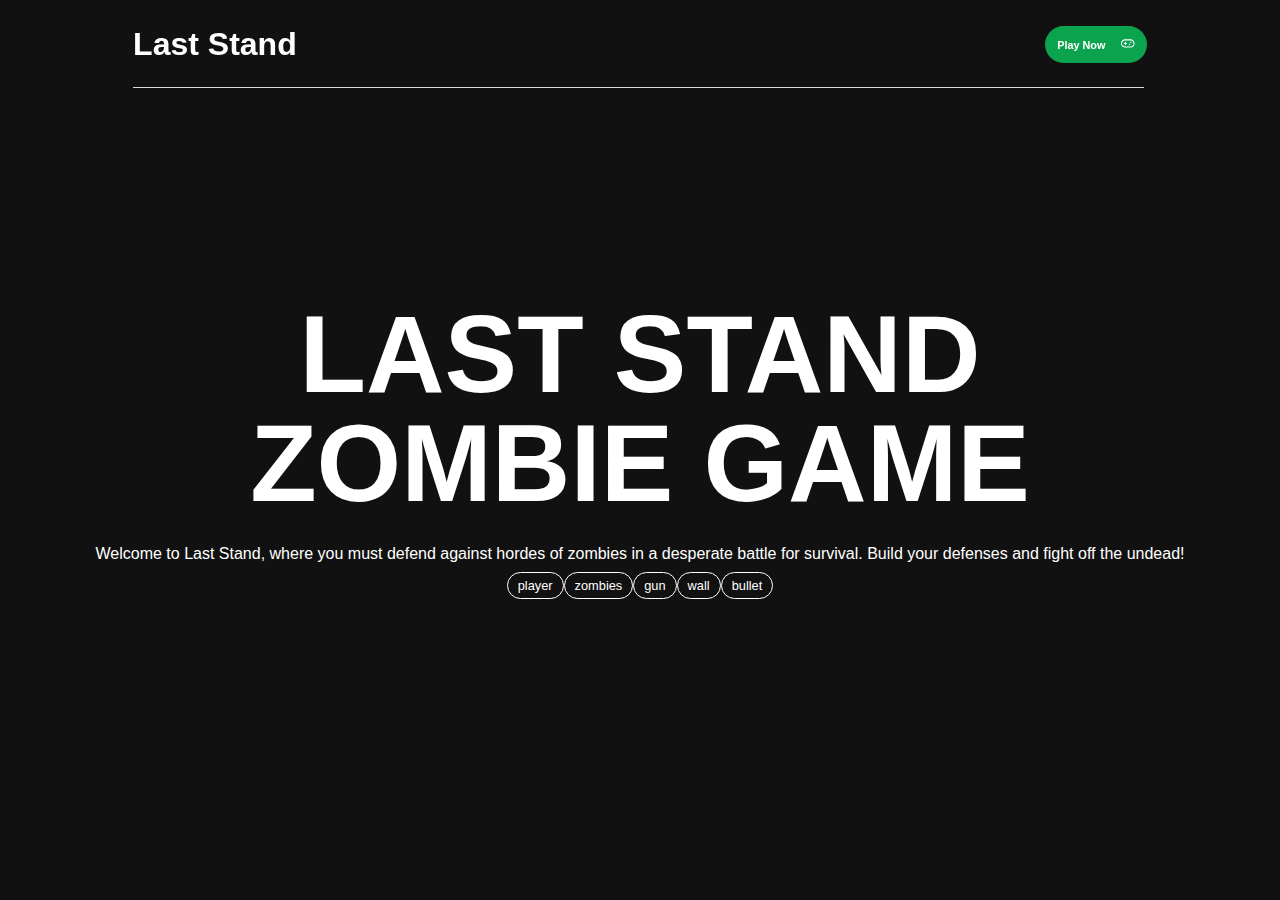
<file: index.html>
<!doctype html>
<html lang="en">
   <head>
      <title>Last Stand</title>
      <meta charset="UTF-8" />
      <meta name="viewport" content="width=device-width, initial-scale=1.0" />
      <meta name="description" content="Defend yourself against a relentless zombie apocalypse in Last Stand. Set up your base and survive as long as you can!" />
      <meta name="keywords" content="Last Stand, game, zombie apocalypse, survival, HTML5 game, JavaScript game" />
      <meta name="author" content="Mukul Anand" />
      <meta property="og:title" content="Last Stand" />
      <meta property="og:description" content="Defend yourself against a relentless zombie apocalypse in Last Stand. Set up your base and survive as long as you can!" />
      <meta property="og:image" content="/assets/favicon.ico" />
      <meta property="og:url" content="https://last-stand.vercel.app" />
      <meta name="theme-color" content="#4d0944" />
      <link rel="shortcut icon" href="/assets/favicon.ico" type="image/x-icon" />
      <link rel="icon" href="/assets/favicon.ico" type="image/x-icon" />
      <link rel="stylesheet" href="styles.css" />
   </head>
   <body>
      <nav>
         <h1>Last Stand</h1>

         <button>
            <a href="/play/index.html">
               Play Now
               <svg xmlns="http://www.w3.org/2000/svg" viewBox="0 0 640 512" fill="#FFFFFF">
                  <path
                     d="M192 112c-79.5 0-144 64.5-144 144s64.5 144 144 144H448c79.5 0 144-64.5 144-144s-64.5-144-144-144H192zM0 256C0 150 86 64 192 64H448c106 0 192 86 192 192s-86 192-192 192H192C86 448 0 362 0 256zm232-56v32h32c13.3 0 24 10.7 24 24s-10.7 24-24 24H232v32c0 13.3-10.7 24-24 24s-24-10.7-24-24V280H152c-13.3 0-24-10.7-24-24s10.7-24 24-24h32V200c0-13.3 10.7-24 24-24s24 10.7 24 24zm168 72a32 32 0 1 1 0 64 32 32 0 1 1 0-64zm32-64a32 32 0 1 1 64 0 32 32 0 1 1 -64 0z"
                  />
               </svg>
            </a>
         </button>
         <div id="nav-bottom"></div>
      </nav>
      <div id="main">
         <div id="page1">
            <h1>Last Stand</h1>
            <h1>ZOMBIE game</h1>
            <p>Welcome to Last Stand, where you must defend against hordes of zombies in a desperate battle for survival. Build your defenses and fight off the undead!</p>
            <div id="page1-tag">
               <h4>Player</h4>
               <h4>Zombies</h4>
               <h4>Gun</h4>
               <h4>Wall</h4>
               <h4>Bullet</h4>
            </div>
         </div>
      </div>
   </body>
</html>
</file>
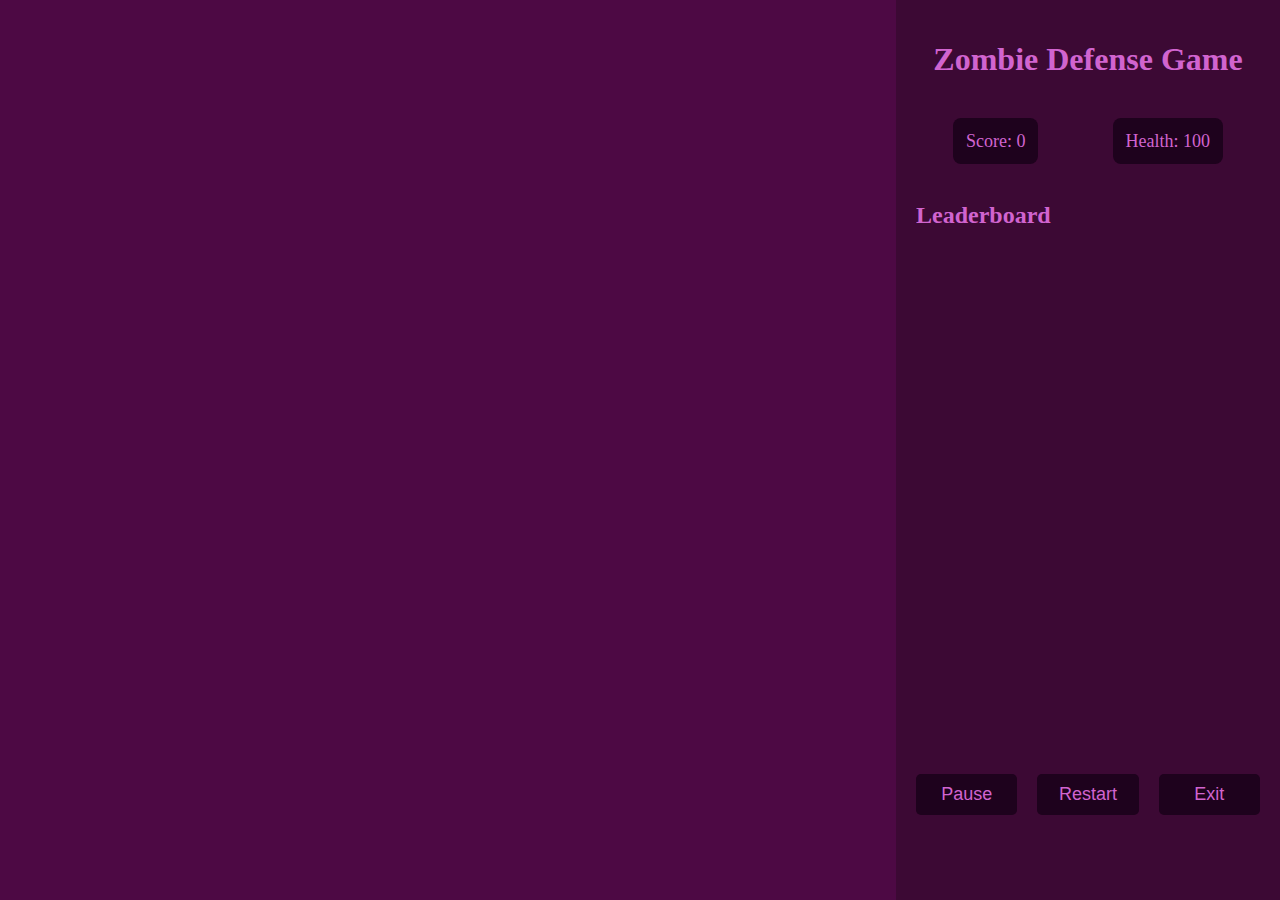
<file: play/index.html>
<!doctype html>
<html lang="en">
   <head>
      <title>Last Stand - Play</title>
      <meta charset="UTF-8" />
      <meta name="viewport" content="width=device-width, initial-scale=1.0" />
      <meta name="description" content="Defend yourself against a relentless zombie apocalypse in Last Stand. Set up your base and survive as long as you can!" />
      <meta name="keywords" content="Last Stand, game, zombie apocalypse, survival, HTML5 game, JavaScript game" />
      <meta name="author" content="Mukul Anand" />
      <meta property="og:title" content="Last Stand - Play" />
      <meta property="og:description" content="Defend yourself against a relentless zombie apocalypse in Last Stand. Set up your base and survive as long as you can!" />
      <meta property="og:image" content="/assets/favicon.ico" />
      <meta property="og:url" content="https://last-stand.vercel.app" />
      <meta name="theme-color" content="#4d0944" />
      <link rel="shortcut icon" href="/assets/favicon.ico" type="image/x-icon" />
      <link rel="icon" href="/assets/favicon.ico" type="image/x-icon" />
      <link rel="stylesheet" href="styles.css" />
   </head>

   <body>
      <div id="uiPanel">
         <div id="title">
            <h1>Zombie Defense Game</h1>
         </div>
         <div id="details">
            <p>Score: <span id="playerScore">0</span></p>
            <p>Health: <span id="playerHealth">100</span></p>
         </div>
         <div id="leaderboard">
            <h2>Leaderboard</h2>
            <ul id="leaderboard-list"></ul>
         </div>
         <div id="buttons">
            <button id="pauseButton" class="control-button">Pause</button>
            <button id="restartButton" class="control-button">Restart</button>
            <button id="exitButton" class="control-button">Exit</button>
         </div>
      </div>
      <canvas id="gameCanvas"></canvas>

      <script src="game.js"></script>
   </body>
</html>
</file>
<file: styles.css>
* {
    margin: 0;
    padding: 0;
    box-sizing: border-box;
    font-family: "Google Sans", "Product Sans", Roboto, sans-serif;
    color: #fff;
 }
 
 html,
 body {
    height: 100%;
    width: 100%;
 }
 
 nav {
    position: fixed;
    width: 100%;
    display: flex;
    align-items: center;
    padding: 2vw 10.4vw;
    justify-content: space-between;
    z-index: 99;
    backdrop-filter: blur(8px);
 }
 
 .nav-center {
    display: flex;
    gap: 2vw;
 }
 
 .nav-center h4 {
    text-transform: uppercase;
    font-weight: 600;
    font-size: 0.75vw;
 }
 
 #nav-bottom {
    position: absolute;
    width: 79%;
    bottom: 0%;
    border-bottom: 1px solid #dadada;
 }
 
 nav button {
    background-color: #0ba34e;
    display: flex;
    align-items: center;
    padding: 12px 12px;
    border-radius: 50px;
    border: none;
    font-size: 0.85vw;
    font-weight: 700;
 }
 
 nav button a {
    text-decoration: none;
 }
 
 nav button svg {
    height: 0.85vw;
    margin-left: 1vw;
 }
 
 #page1 {
    background-color: #111;
    height: 100vh;
    width: 100%;
    display: flex;
    flex-direction: column;
    align-items: center;
    justify-content: center;
 }
 
 #page1 h1 {
    font-size: 8.5vw;
    text-transform: uppercase;
    font-weight: 900;
    line-height: 8.5vw;
 }
 
 #page1 p {
    text-align: center;
    font-weight: 400;
    margin-top: 3vh;
 }
 
 #page1-tag {
    display: flex;
    align-items: center;
    justify-content: center;
 }
 
 #page1-tag h4 {
    margin-top: 1vh;
    font-weight: 400;
    font-size: 1vw;
    text-transform: lowercase;
    padding: 5px 10px;
    border: 1px solid #ffffff;
    border-radius: 50px;
 }
</file>
<file: play/styles.css>
body {
   margin: 0;
   overflow: hidden;
}

#gameCanvas {
   position: absolute;
   left: 0;
   width: 70%;
   height: 100%;
   background: #4d0944;
}

#uiPanel {
   position: absolute;
   top: 0;
   right: 0;
   width: 30%;
   height: 100%;
   background-color: #3c0934;
   color: #d164cf;
   padding: 20px;
   box-sizing: border-box;
}

#title {
   margin-top: 0;
   display: flex;
   justify-content: center;
   align-items: center;
}

#details {
   display: flex;
   justify-content: space-around;
}

#details p {
   padding: 1vw;
   font-size: 18px;
   background: #1e021d;
   border-radius: 8px;
}

#buttons {
   display: flex;
   justify-content: center;
   align-items: center;
   flex-direction: row;
   gap: 20px;
   margin-top: 20px;
   width: 100%;
}

.control-button {
   width: 100%;
   margin: 10px 0;
   padding: 10px;
   background-color: #1e021d;
   border: none;
   border-radius: 5px;
   color: #d164cf;
   font-size: 18px;
   cursor: pointer;
   transition: background-color 0.3s ease;
}

.control-button:hover {
   background-color: #d164cf;
   color: #1e021d;
}

.control-button:active {
   background-color: #d164cf;
   color: #1e021d;
}

#leaderboard {
   overflow-y: scroll;
   height: 63%;
   margin-top: 20px;
}

#leaderboard h2 {
   margin: 0;
}

#leaderboard ul {
   display: flex;
   flex-direction: column;
   gap: 5px;
   margin: 1vw;
   padding: 0;
}

#leaderboard ul li {
   padding: 1vw;
   font-size: 18px;
   background: #1e021d;
   border-radius: 8px;
}

#leaderboard-list {
   list-style-type: none;
   padding: 0;
}

#leaderboard::-webkit-scrollbar {
   display: none;
}
</file>
